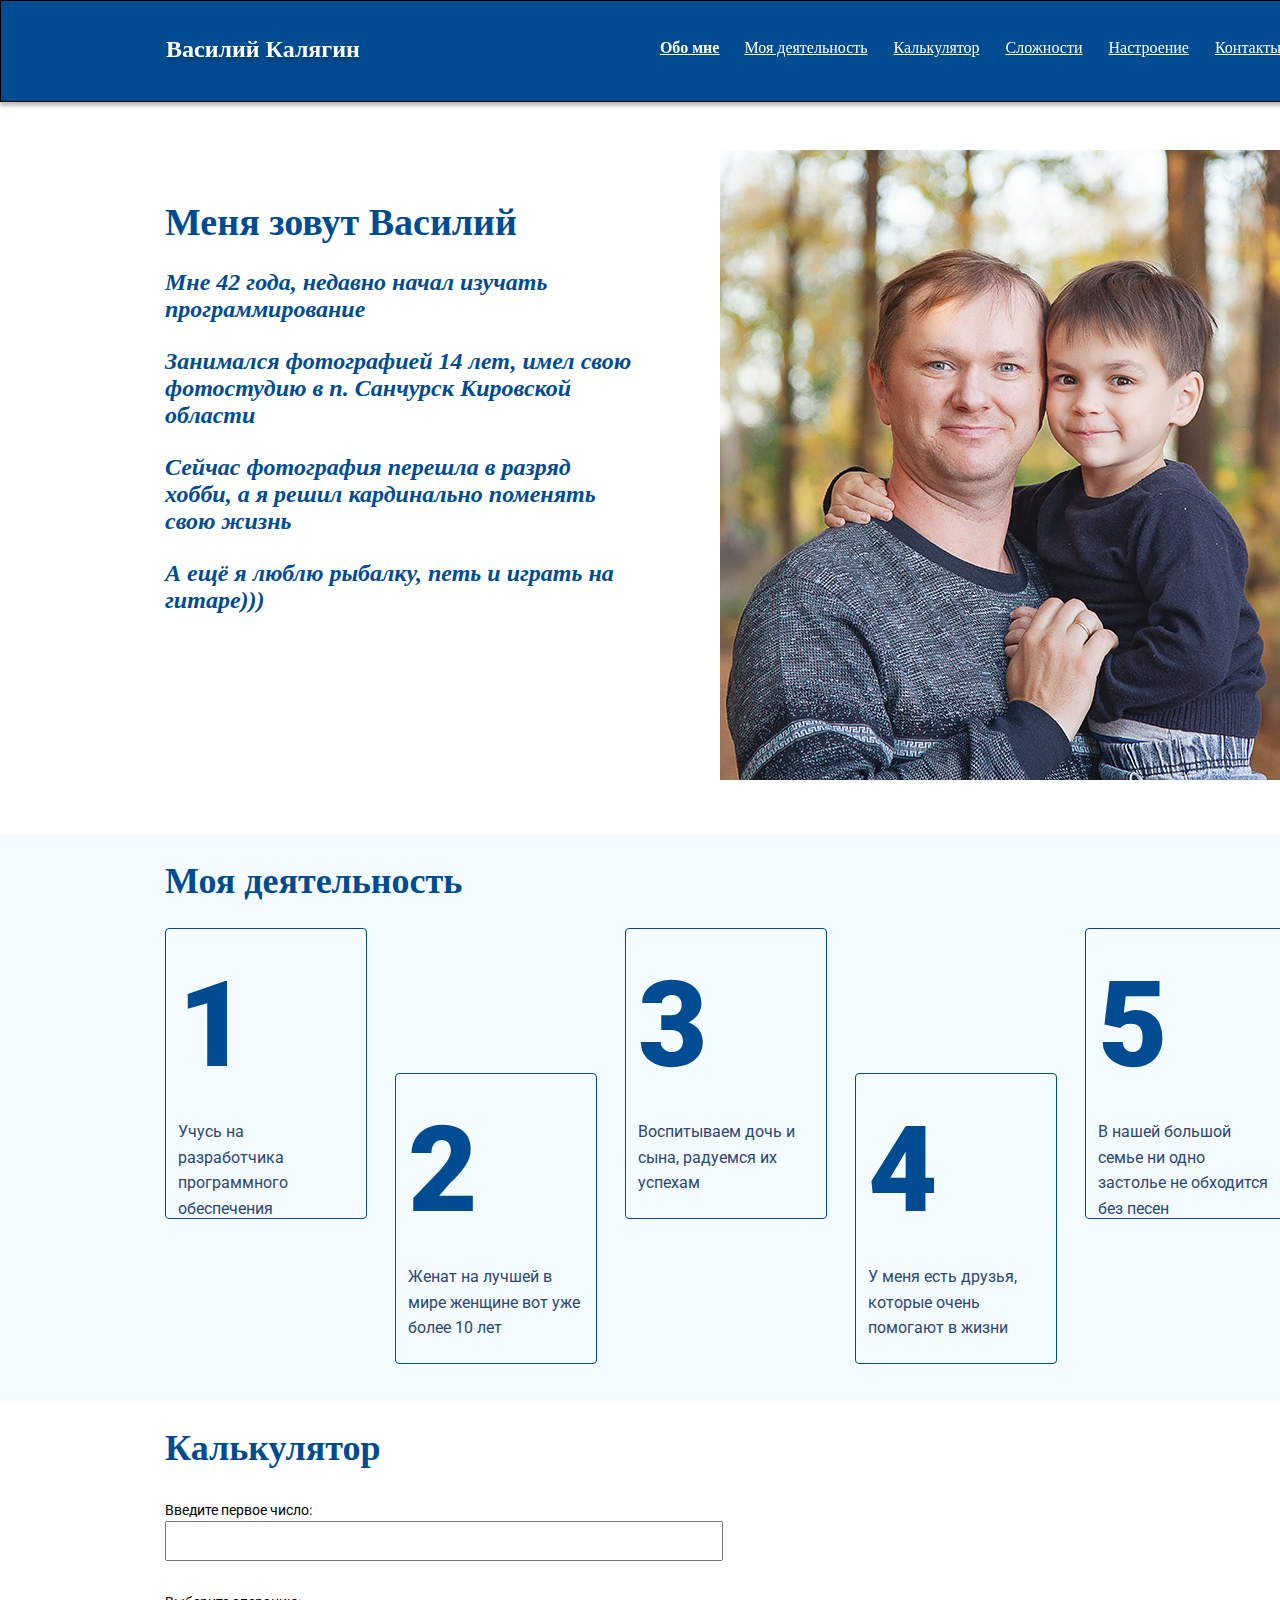
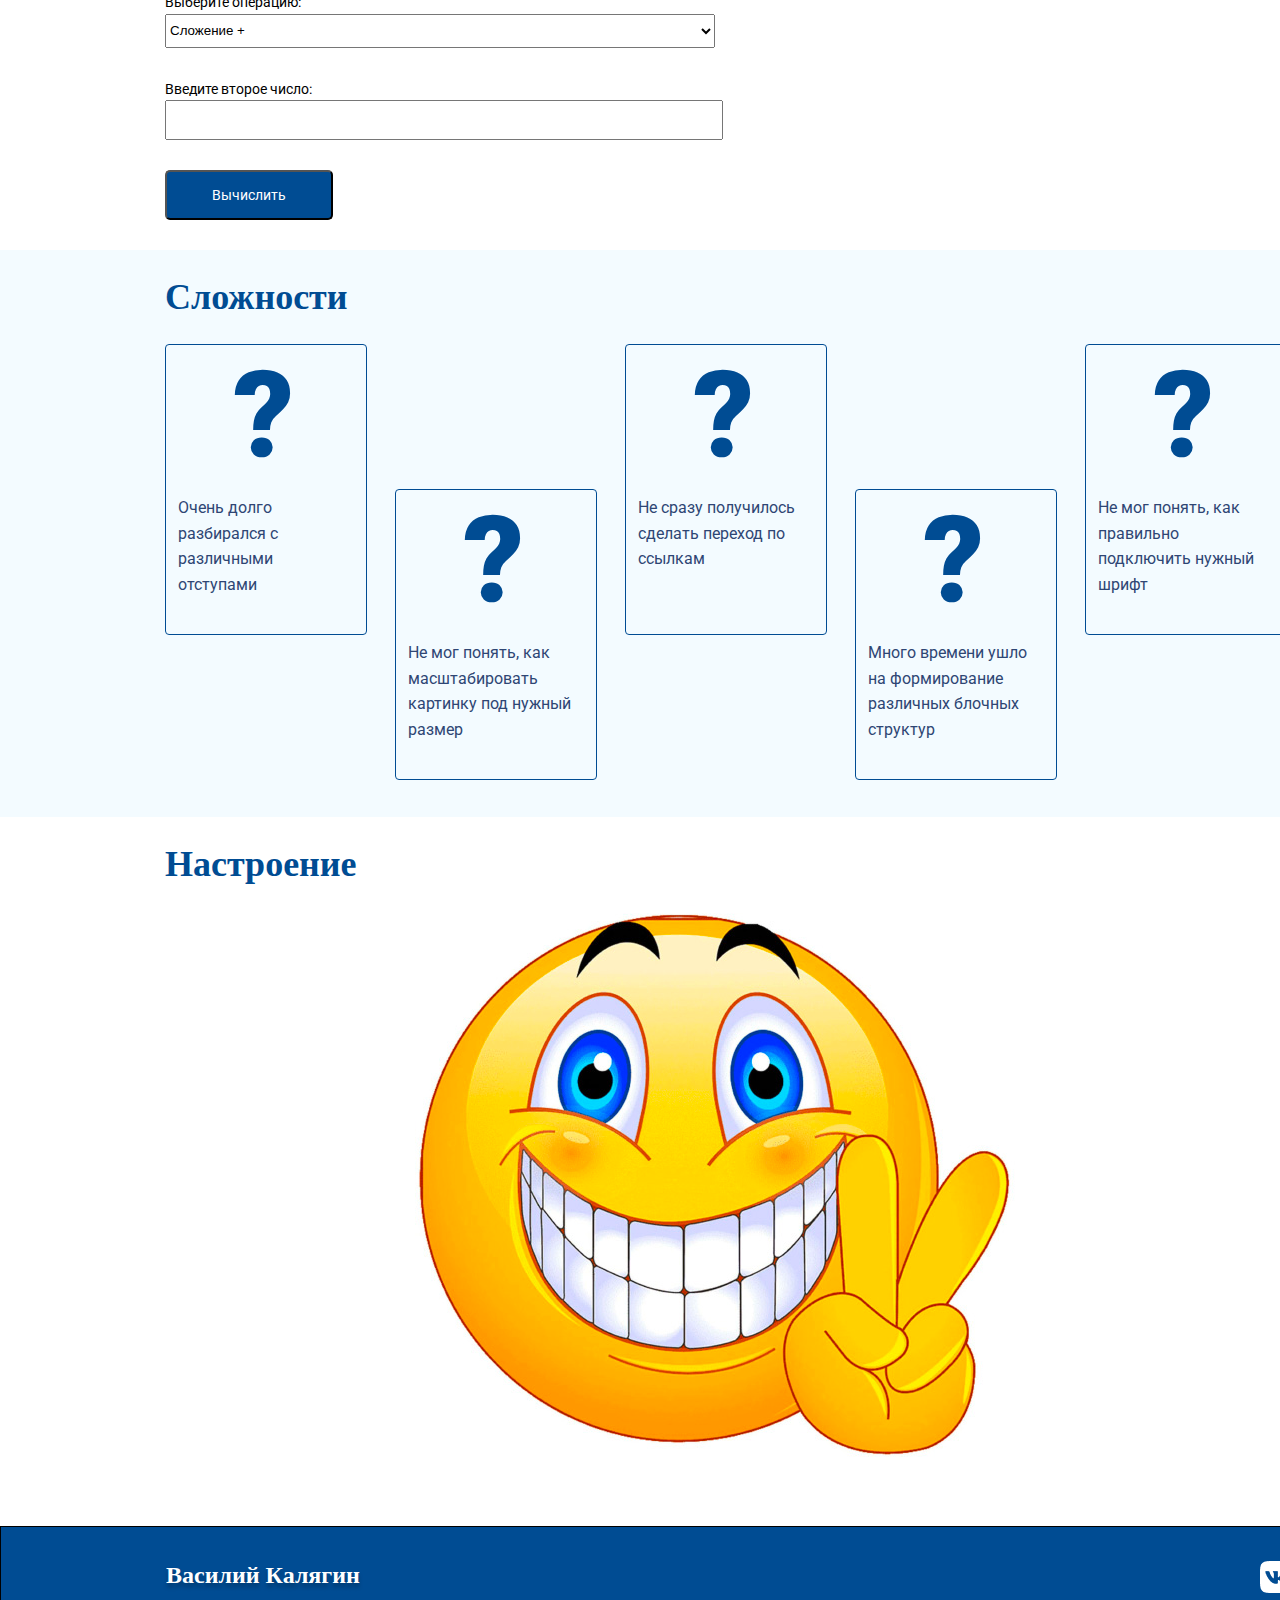
<file: index.html>
<!DOCTYPE html>
<html lang="en">
<head>
    <!-- Правим кодировку для правильного отображения русского шрифта для заглавия страницы -->
    <meta charset="UTF-8">
    <meta name="viewport" content="width=device-width, initial-scale=1.0">  
    <!-- подключаем шрифт Roboto  -->
    <link rel="preconnect" href="https://fonts.googleapis.com"> 
    <link rel="preconnect" href="https://fonts.gstatic.com" crossorigin>
    <link href="https://fonts.googleapis.com/css2?family=Roboto&display=swap" rel="stylesheet">
    <!-- подключаем стили -->
    <link rel="stylesheet" href="styles.css", type="text/css", rel="stylesheet">
    <title>Моя страница 1</title>
    <script src="calculation.js"></script>
</head>

<body>
    <div class="mainBox">
        <!-- Размещаем верхнее меню -->
        <div class="boxMainMenu">
            <div style="display: flex;">
                <div class="textMyName">Василий Калягин</div>
                <div class="textMainMenuAboutMe"> <a href="#aboutMe", style="color:#ffffff">Обо мне</a></div>
                <div class="textMainMenu"><a href="#myActivity", style="color: #ffffff;">Моя деятельность</a></div>
                <div class="textMainMenu"><a href="#calc", style="color: #ffffff;">Калькулятор</a></div>
                <div class="textMainMenu"><a href="#difficulties", style="color: #ffffff;">Сложности</a></div>
                <div class="textMainMenu"><a href="#mood", style="color: #ffffff;">Настроение</a></div>
                <div class="textMainMenu"><a href="#contacts", style="color: #ffffff;">Контакты</a></div>             
            </div>
        </div>
        <!-- Делаем блок "Обо мне" -->
        <div style="display: flex;">
            <div id="aboutMe">
                <div class="textMyNameIs"> Меня зовут Василий </div>
                <div class="textAboutMe">Мне 42 года, недавно начал изучать программирование</div>
                <div class="textAboutMe">Занимался фотографией 14 лет, имел свою фотостудию в п. Санчурск Кировской области</div>
                <div class="textAboutMe">Сейчас фотография перешла в разряд хобби, а я решил кардинально поменять свою жизнь </div>
                <div class="textAboutMe">А ещё я люблю рыбалку, петь и играть на гитаре))) </div>
            </div>
            <div class="myImage"><img src="MyPhoto.jpg"></div>
        </div>
        <!-- Размещаем блок "Моя деятельность" -->
        <div id="myActivity", style="padding-top: 102px; margin-top: -102px"></div>
        <div class="myActivityBox"> 
            <div class="textBlockHeader"> 
                Моя деятельность
            </div>
            <div style="display: flex;">
                <div class="miniBoxTop", style="margin-left: 165px;">
                    <div class="textMiniBoxTitle">1</div>
                    <div class="textMiniBox">Учусь на разработчика программного обеспечения</div>
                </div>
                <div class="miniBoxBottom">
                    <div class="textMiniBoxTitle">2</div>
                    <div class="textMiniBox">Женат на лучшей в мире женщине вот уже более 10 лет</div>
                </div>
                <div class="miniBoxTop">
                    <div class="textMiniBoxTitle">3</div>
                    <div class="textMiniBox">Воспитываем дочь и сына, радуемся их успехам</div>
                </div>
                <div class="miniBoxBottom">
                    <div class="textMiniBoxTitle">4</div>
                    <div class="textMiniBox">У меня есть друзья, которые очень помогают в жизни</div>
                </div>
                <div class="miniBoxTop">
                    <div class="textMiniBoxTitle">5</div>
                    <div class="textMiniBox">В нашей большой семье ни одно застолье не обходится без песен</div>
                </div>
            </div>
        </div>
        <!-- Размещаем блок с калькулятором -->
        <div id="calc" style="padding-top: 102px; margin-top: -102px"></div>
        <div class="textBlockHeader">Калькулятор</div>
        <div class="textCalc">Введите первое число:</div>
        <input class="inputCalc numberOneData", type="number">
        <div class="textCalc">Выберите операцию:</div>
        <select class="inputCalc calcOperation" id="operationSelect">
            <option value="addition">Сложение +</option>
            <option value="subtraction">Вычитание -</option>
            <option value="multiplication">Умножение *</option>
            <option value="division">Деление /</option>
        </select>
        <div class="textCalc">Введите второе число:</div>
        <input class="inputCalc numberTwoData", type="number">
        <button class="buttonCalc"> 
            <div class="buttonCalcText", onclick="openWindow()">
               Вычислить
            </div>   
        </button>
        <!-- Модальное окно вывода результата действий калькулятора -->
        <div class="maskPage hiddenWindow">
            <div class="modalWindow">
                <h2> Результат </h2>
                <hr />
                <div class="resultCalc">
                    Основная часть
                </div>
                <hr />
                <div class="resultClose">
                    <button onclick="showWindow()">
                        Закрыть
                    </button>
                </div>
                
            </div>
        </div>
        <!-- Размещаем блок "сложности" -->
       <div id="difficulties" style="padding-top: 102px; margin-top: -102px"></div>
        <div class="myActivityBox"> 
            <div class="textBlockHeader">Сложности</div>
            <div style="display: flex;">
                <div class="miniBoxTop", style="margin-left: 165px;">
                    <div class="textMiniBoxQuestions">?</div>
                    <div class="textMiniBox">Очень долго разбирался с различными отступами </div>
                </div>
                <div class="miniBoxBottom">
                    <div class="textMiniBoxQuestions">?</div>
                    <div class="textMiniBox">Не мог понять, как масштабировать картинку под нужный размер</div>
                </div>
                <div class="miniBoxTop">
                    <div class="textMiniBoxQuestions">?</div>
                    <div class="textMiniBox">Не сразу получилось сделать переход по ссылкам</div>
                </div>
                <div class="miniBoxBottom">
                    <div class="textMiniBoxQuestions">?</div>
                    <div class="textMiniBox">Много времени ушло на формирование различных блочных структур</div>
                </div>
                <div class="miniBoxTop">
                    <div class="textMiniBoxQuestions">?</div>
                    <div class="textMiniBox">Не мог понять, как правильно подключить нужный шрифт</div>
                </div>
            </div>
        </div>
        <!-- Добавляем блок "Настроение" -->
        <div id="mood" style="padding-top: 102px; margin-top: -102px"></div>
        <div class="textBlockHeader">Настроение</div>
        <div class="smileImage"><img src="Smile.jpg"></div>
        <div id="contacts" style="padding-top: 102px; margin-top: -102px"></div>
        <!-- Внизу страницы помещаем блок "контакты" -->
        <div class="boxMainMenu", style="position: relative;">
            <div style="display: flex;">
                <div class="textMyName">Василий Калягин</div>
                <div style="margin-left: 600px; margin-top: 34px;">
                    <a href="https://vk.com/kalyaginvasiliy">
                        <img src="Vector.png"></a></div>
            </div>
        </div>
    </div>
    
</body>
</html>
</file>
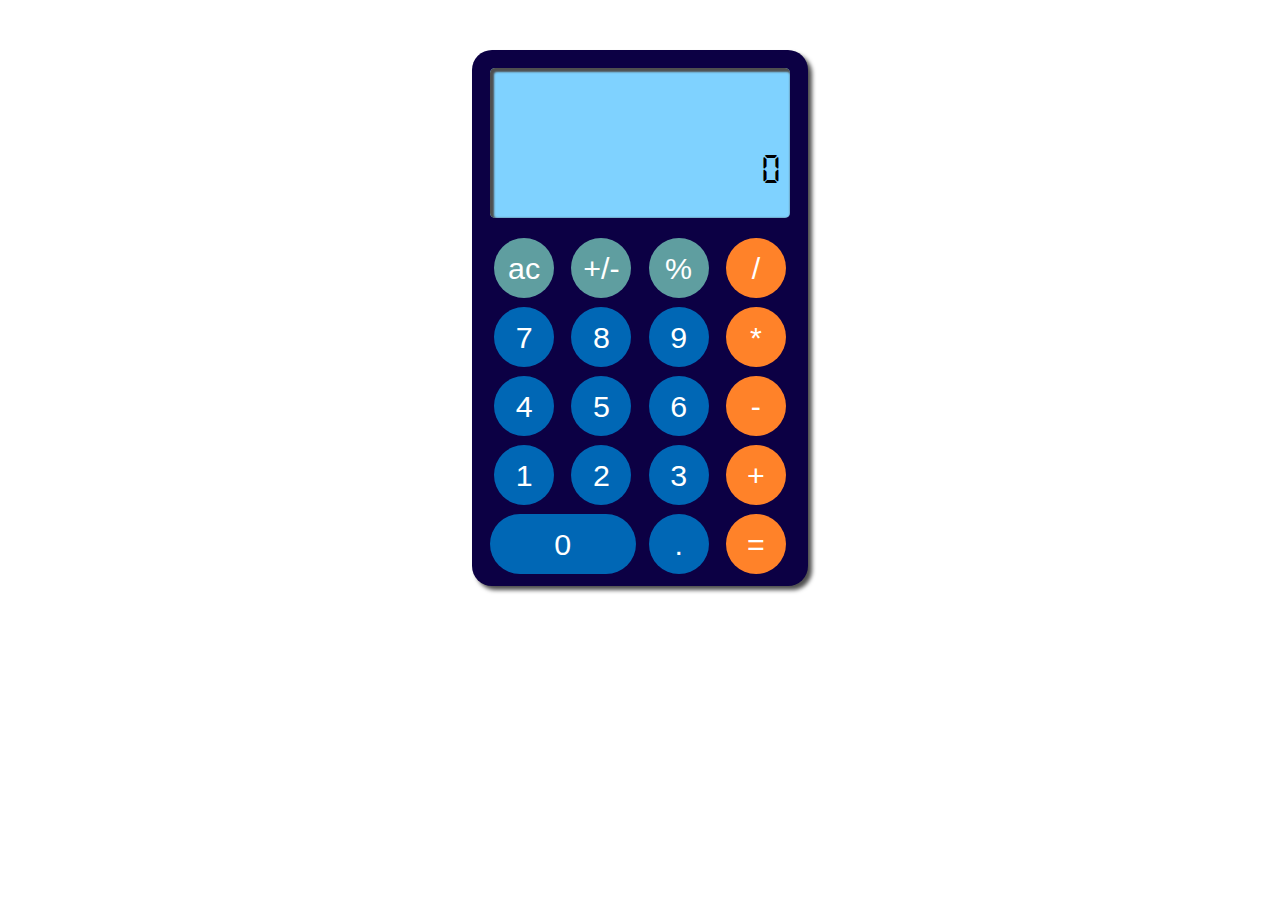
<file: CalculatorHtml/index.html>
<!DOCTYPE html>
<html lang="en">
<head>
    <meta charset="UTF-8">
    <meta name="viewport" content="width=device-width, initial-scale=1.0">
    <title>Калькулятор </title>
    <link rel="stylesheet" href="styles.css", type="text/css", rel="stylesheet">
    
</head>

<body>
    <div class="calc">
        <div class="calc-screen" style="font-size: 50%">
            <p>0</p>
        </div>
        <div class="buttons">
            <div class="btn ac bg-grey">ac</div>
            <div class="btn plus-minus bg-grey">+/-</div>
            <div class="btn percent bg-grey">%</div>
            <div class="btn division bg-orange">/</div>

            <div class="btn seven">7</div>
            <div class="btn eigth">8</div>
            <div class="btn nine">9</div>
            <div class="btn miltiply bg-orange">*</div>

            <div class="btn four">4</div>
            <div class="btn five">5</div>
            <div class="btn six">6</div>
            <div class="btn minus bg-orange">-</div>

            <div class="btn one">1</div>
            <div class="btn two">2</div>
            <div class="btn three">3</div>
            <div class="btn plus bg-orange">+</div>

            <div class="btn zero">0</div>
            <div class="btn dot">.</div>
            <div class="btn equal bg-orange">=</div>
        </div>
    </div>
    
</body>
<script src="calc.js"></script>
</html>
</file>
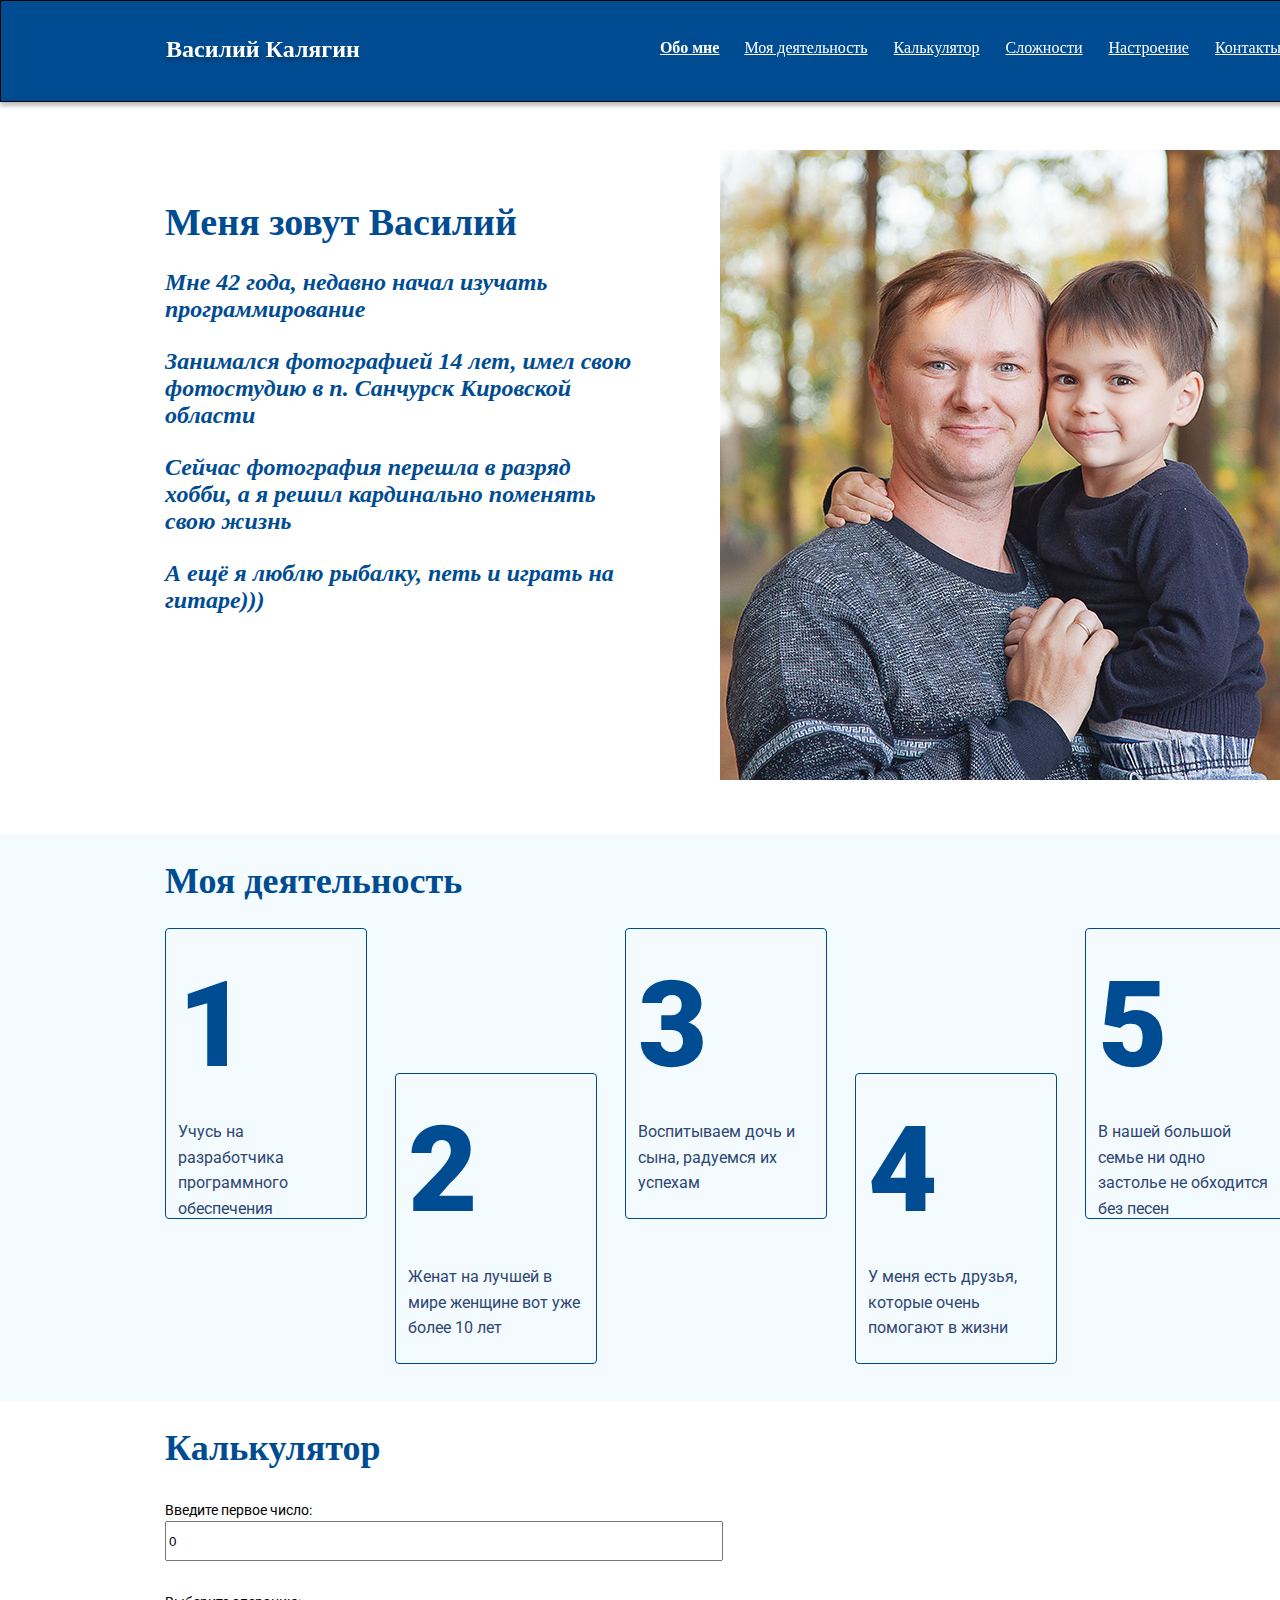
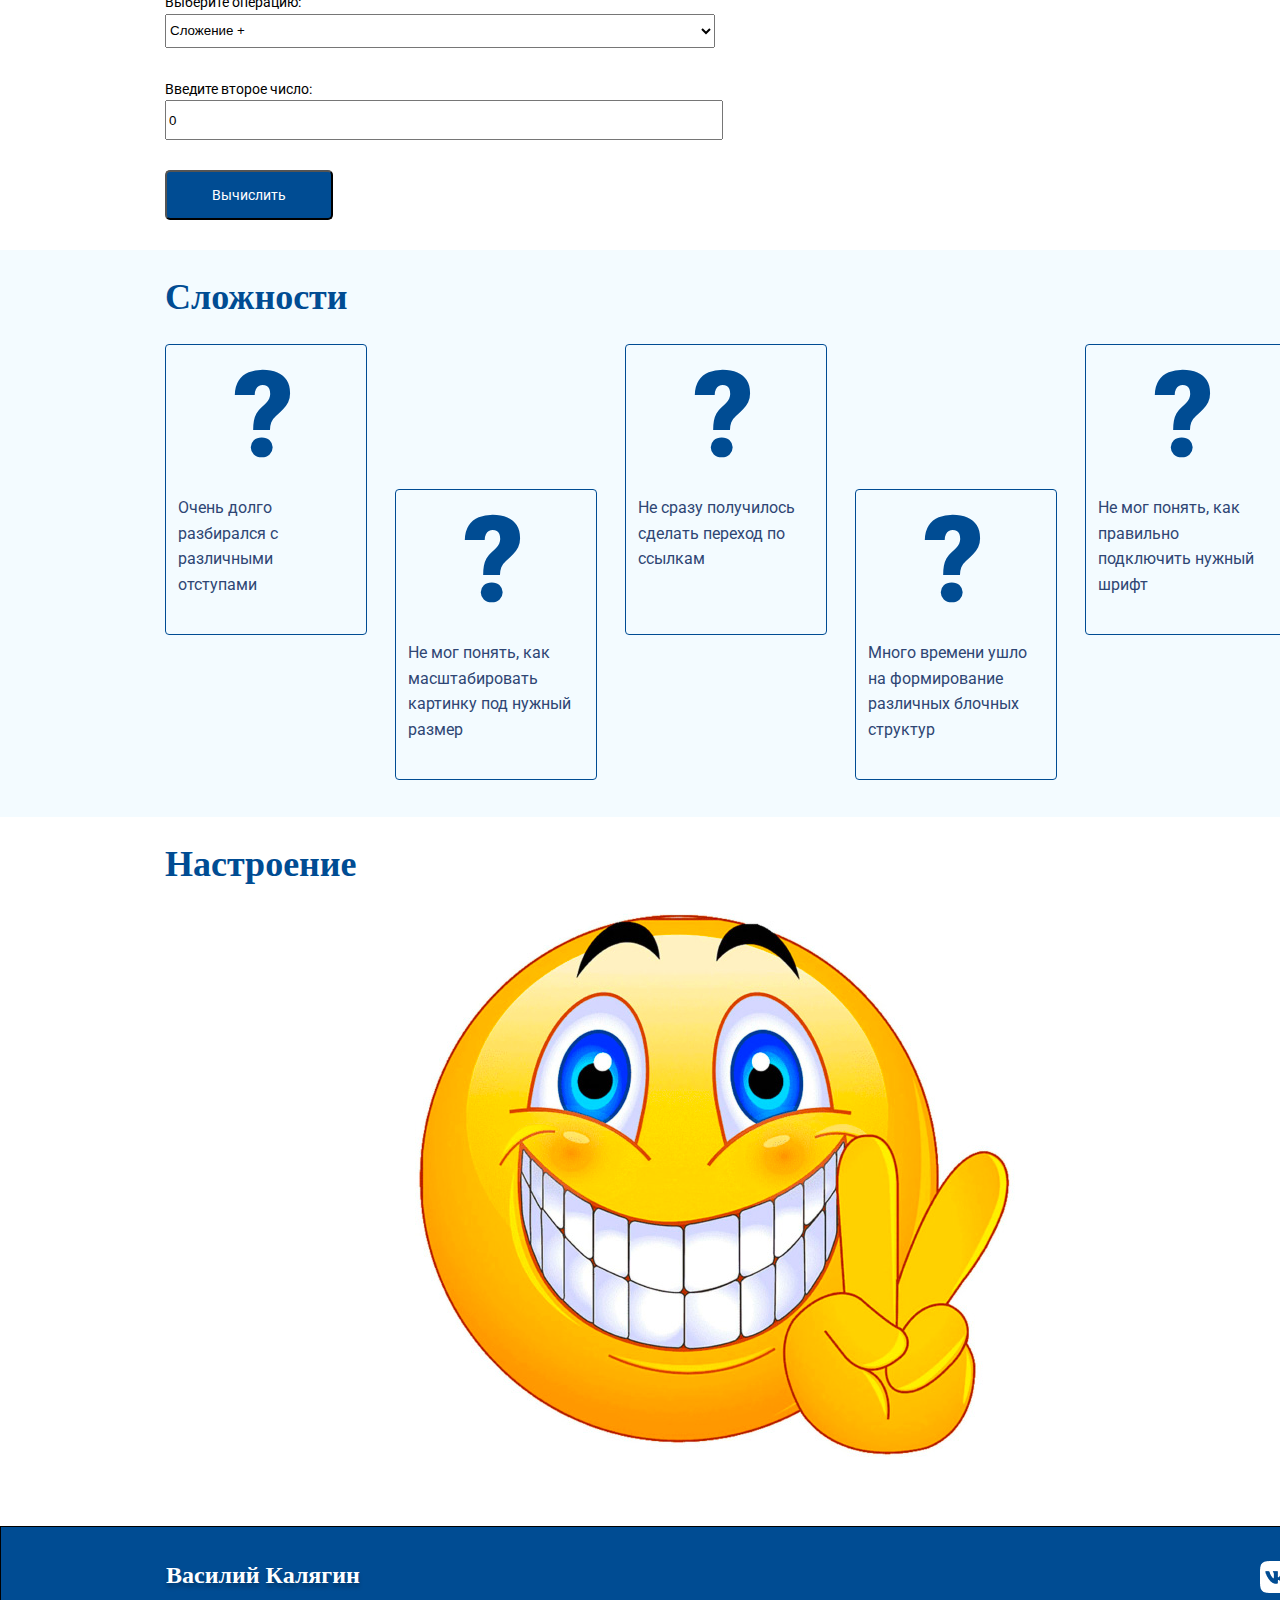
<file: indexAJAX.html>
<!DOCTYPE html>
<html lang="en">
<head>
    <!-- Правим кодировку для правильного отображения русского шрифта для заглавия страницы -->
    <meta charset="UTF-8">
    <meta name="viewport" content="width=device-width, initial-scale=1.0">  
    <!-- подключаем шрифт Roboto  -->
    <link rel="preconnect" href="https://fonts.googleapis.com"> 
    <link rel="preconnect" href="https://fonts.gstatic.com" crossorigin>
    <link href="https://fonts.googleapis.com/css2?family=Roboto&display=swap" rel="stylesheet">
    <!-- подключаем стили -->
    <link rel="stylesheet" href="styles.css", type="text/css", rel="stylesheet">
    <title>Моя страница 1</title>
    <script src="calculation.js"></script>
</head>

<body>
    <div class="mainBox">
        <!-- Размещаем верхнее меню -->
        <div class="boxMainMenu">
            <div style="display: flex;">
                <div class="textMyName">Василий Калягин</div>
                <div class="textMainMenuAboutMe"> <a href="#aboutMe", style="color:#ffffff">Обо мне</a></div>
                <div class="textMainMenu"><a href="#myActivity", style="color: #ffffff;">Моя деятельность</a></div>
                <div class="textMainMenu"><a href="#calc", style="color: #ffffff;">Калькулятор</a></div>
                <div class="textMainMenu"><a href="#difficulties", style="color: #ffffff;">Сложности</a></div>
                <div class="textMainMenu"><a href="#mood", style="color: #ffffff;">Настроение</a></div>
                <div class="textMainMenu"><a href="#contacts", style="color: #ffffff;">Контакты</a></div>             
            </div>
        </div>
        <!-- Делаем блок "Обо мне" -->
        <div style="display: flex;">
            <div id="aboutMe">
                <div class="textMyNameIs"> Меня зовут Василий </div>
                <div class="textAboutMe">Мне 42 года, недавно начал изучать программирование</div>
                <div class="textAboutMe">Занимался фотографией 14 лет, имел свою фотостудию в п. Санчурск Кировской области</div>
                <div class="textAboutMe">Сейчас фотография перешла в разряд хобби, а я решил кардинально поменять свою жизнь </div>
                <div class="textAboutMe">А ещё я люблю рыбалку, петь и играть на гитаре))) </div>
            </div>
            <div class="myImage"><img src="MyPhoto.jpg"></div>
        </div>
        <!-- Размещаем блок "Моя деятельность" -->
        <div id="myActivity", style="padding-top: 102px; margin-top: -102px"></div>
        <div class="myActivityBox"> 
            <div class="textBlockHeader"> 
                Моя деятельность
            </div>
            <div style="display: flex;">
                <div class="miniBoxTop", style="margin-left: 165px;">
                    <div class="textMiniBoxTitle">1</div>
                    <div class="textMiniBox">Учусь на разработчика программного обеспечения</div>
                </div>
                <div class="miniBoxBottom">
                    <div class="textMiniBoxTitle">2</div>
                    <div class="textMiniBox">Женат на лучшей в мире женщине вот уже более 10 лет</div>
                </div>
                <div class="miniBoxTop">
                    <div class="textMiniBoxTitle">3</div>
                    <div class="textMiniBox">Воспитываем дочь и сына, радуемся их успехам</div>
                </div>
                <div class="miniBoxBottom">
                    <div class="textMiniBoxTitle">4</div>
                    <div class="textMiniBox">У меня есть друзья, которые очень помогают в жизни</div>
                </div>
                <div class="miniBoxTop">
                    <div class="textMiniBoxTitle">5</div>
                    <div class="textMiniBox">В нашей большой семье ни одно застолье не обходится без песен</div>
                </div>
            </div>
        </div>
        <!-- Размещаем блок с калькулятором -->
        <div id="calc" style="padding-top: 102px; margin-top: -102px"></div>
        <div class="textBlockHeader">Калькулятор</div>
        <div class="textCalc">Введите первое число:</div>
        <input class="inputCalc numberOneData", type="number", id="inputNumberOne", value="0">
        <div class="textCalc">Выберите операцию:</div>
        <select class="inputCalc calcOperation" id="operationSelect">
            <option value="addition">Сложение +</option>
            <option value="subtraction">Вычитание -</option>
            <option value="multiplication">Умножение *</option>
            <option value="division">Деление /</option>
        </select>
        <div class="textCalc">Введите второе число:</div>
        <input class="inputCalc numberTwoData", type="number", id="inputNumberTwo", value="0">
        <button class="buttonCalc"> 
            <div class="buttonCalcText", onclick="openWindow()">
               Вычислить
            </div>   
        </button>
        <!-- Модальное окно вывода результата действий калькулятора -->
        <div class="maskPage hiddenWindow">
            <div class="modalWindow">
                <h2> Результат: </h2>
                <hr />
                <div class="resultCalc", id="resultCalcServer">
                    
                </div>
                <hr />
                <div class="resultClose">
                    <button onclick="showWindow()">
                        Закрыть
                    </button>
                </div>
                
            </div>
        </div>
        <!-- Размещаем блок "сложности" -->
       <div id="difficulties" style="padding-top: 102px; margin-top: -102px"></div>
        <div class="myActivityBox"> 
            <div class="textBlockHeader">Сложности</div>
            <div style="display: flex;">
                <div class="miniBoxTop", style="margin-left: 165px;">
                    <div class="textMiniBoxQuestions">?</div>
                    <div class="textMiniBox">Очень долго разбирался с различными отступами </div>
                </div>
                <div class="miniBoxBottom">
                    <div class="textMiniBoxQuestions">?</div>
                    <div class="textMiniBox">Не мог понять, как масштабировать картинку под нужный размер</div>
                </div>
                <div class="miniBoxTop">
                    <div class="textMiniBoxQuestions">?</div>
                    <div class="textMiniBox">Не сразу получилось сделать переход по ссылкам</div>
                </div>
                <div class="miniBoxBottom">
                    <div class="textMiniBoxQuestions">?</div>
                    <div class="textMiniBox">Много времени ушло на формирование различных блочных структур</div>
                </div>
                <div class="miniBoxTop">
                    <div class="textMiniBoxQuestions">?</div>
                    <div class="textMiniBox">Не мог понять, как правильно подключить нужный шрифт</div>
                </div>
            </div>
        </div>
        <!-- Добавляем блок "Настроение" -->
        <div id="mood" style="padding-top: 102px; margin-top: -102px"></div>
        <div class="textBlockHeader">Настроение</div>
        <div class="smileImage"><img src="Smile.jpg"></div>
        <div id="contacts" style="padding-top: 102px; margin-top: -102px"></div>
        <!-- Внизу страницы помещаем блок "контакты" -->
        <div class="boxMainMenu", style="position: relative;">
            <div style="display: flex;">
                <div class="textMyName">Василий Калягин</div>
                <div style="margin-left: 600px; margin-top: 34px;">
                    <a href="https://vk.com/kalyaginvasiliy">
                        <img src="Vector.png"></a></div>
            </div>
        </div>
    </div>
    
</body>
</html>
</file>
<file: styles.css>
/* Задаём отступы для всей страницы */
body { 
    margin: 0px;
    left: 0px;
    right: 0px;
    bottom: 0px;
}
/* Параметры для основного поля страницы */
.mainBox {
    width: 1440px;
    height: 3140px;
    background: #ffffff;
    /* margin-top: 0px; */
    border: 0px solid #ff424211;
}
/* Параметры для бокса основного меню сверху */
.boxMainMenu {
    position: fixed;
    width: 1440px;
    height: 100px;
    flex-shrink: 0;
    top: 0px;
    left: 0px;
    border: 1px solid #000;
    background: #004C93;
    box-shadow: 0px 4px 4px 0px rgba(0, 0, 0, 0.25);
}
/* Параметры для текста "Василий Калягин" */
.textMyName {
    color: #FFF;
    text-shadow: 0px 4px 4px rgba(0, 0, 0, 0.25);
    -webkit-text-stroke-width: 1;
    -webkit-text-stroke-color: #000;
    font-family: Inter;
    font-size: 24px;
    font-style: normal;
    font-weight: 700;
    line-height: normal;
    margin-top: 35px;
    margin-left: 165px;
    margin-right: 300px;
}
/* Параметры для текста основного меню "Обо мне" */
.textMainMenuAboutMe {
    color: #FFF;
    font-family: Inter;
    font-size: 16px;
    font-style: normal;
    font-weight: 700;
    line-height: normal;
    text-decoration-line: underline;
    margin-top: 38px;
    margin-right: 25px;
}
/* Параметры для текста основного меню  */
.textMainMenu {
    color: #FFF;
    font-family: Inter;
    font-size: 16px;
    font-style: normal;
    font-weight: 400;
    line-height: normal;
    margin-top: 38px;
    margin-right: 26px;
}
/* Параметры для текста "Меня зовут" */
.textMyNameIs {
    width: 460px;
    color: #004C93;
    font-family: Inter;
    font-size: 38px;
    font-style: normal;
    font-weight: 900;
    line-height: normal;
    margin-top: 200px;
    margin-left: 165px;
}
/* Параметры для текста обо мне */
.textAboutMe {
    width: 470px; 
    color: #004C93;
    font-family: Inter;
    font-size: 24px;
    font-style: italic;
    font-weight: 900;
    line-height: normal;
    margin-left: 165px;
    margin-top: 25px;
}
/* Параметры для моей фотографии */
.myImage {
    margin-top: 150px;
    margin-bottom: 50px;
    margin-left: 85px; 
}
/* Параметры блока "Моя деятельность" */
.myActivityBox {
    width: 1440px;
    height: 541px;
    flex-shrink: 0;
    background: #F3FBFF;
    padding-top: 26px;
    margin-bottom: 26px;
}
/* Параметры заглавного текста внутри блоков */
.textBlockHeader {
    color: #004C93;
    font-family: Inter;
    font-size: 36px;
    font-style: normal;
    font-weight: 700;
    line-height: normal;
    margin-left: 165px;
}
/* Параметры верхних миниблоков */
.miniBoxTop {
    width: 188px;
    height: 289px;
    flex-shrink: 0;
    border-radius: 4px;
    border: 1px solid #004C93;
    margin-top: 26px;
    margin-right: 28px;
    padding-left: 12px;
}
/* Параметры нижних миниблоков */
.miniBoxBottom {
    width: 188px;
    height: 289px;
    flex-shrink: 0;
    border-radius: 4px;
    border: 1px solid #004C93;
    margin-top: 171px;
    margin-right: 28px;
    padding-left: 12px;
}
/* Параметры для номеров миниблоков */
.textMiniBoxTitle {
    width: 55px;
    height: 190px;
    flex-shrink: 0;
    color: #004C93;
    font-family: Roboto;
    font-size: 120px;
    font-style: normal;
    font-weight: 900;
    line-height: 160%; /* 192px */
}
 /* Параметры для текста миниблоков */
.textMiniBox {
    width: 175px;
    height: 120px;
    flex-shrink: 0;
    color: #2E4674;
    font-family: Roboto;
    font-size: 16px;
    font-style: normal;
    font-weight: 400;
    line-height: 160%; /* 25.6px */
}
/* Параметры текста надписей у калькулятора */
.textCalc {
    color: #000;
    font-family: Roboto;
    font-size: 14px;
    font-style: normal;
    font-weight: 400;
    line-height: 160%; /* 22.4px */
    margin-top: 30px;
    margin-left: 165px;
}
/* поля ввода для калькулятора */
.inputCalc {      
    width: 550px;
    height: 34px;
    margin-left: 165px;
}
/* Кнопка вычисления для калькулятора */
.buttonCalc {
    display:block;
    width: 168px;
    height: 50px;
    flex-shrink: 0;
    border-radius: 5px;
    background: #004C93;
    margin-left: 165px;
    margin-top: 30px;
    margin-bottom: 30px; 
}
/* Текст на кнопке калькулятора */
.buttonCalcText {
    color: #FFF;
    font-family: Roboto;
    font-size: 14px;
    font-style: normal;
    font-weight: 400;
    line-height: 160%; /* 22.4px */
}
/* Параметры для знаков вопроса миниблоков */
.textMiniBoxQuestions {
    width: 55px;
    height: 150px;
    flex-shrink: 0;
    color: #004C93;
    font-family: Roboto;
    font-size: 120px;
    font-style: normal;
    font-weight: 900;
    text-align: center;
    margin-left: 55px; 
}
/* Параметры для картинки смайла */
.smileImage {
    margin-top: 20px;
    margin-bottom: 50px;
    margin-left: 415px; 
}
/* Фон для модального окна */
.maskPage {
    background-color: rgba(0, 0, 0, 0.5);
    position: fixed;
    left: 0px;
    right: 0px;
    top: 0px;
    bottom: 0px;
}
/* Параметры модального окна */
.modalWindow {
    background-color: #ffffff;
    width: 30%;
    margin: auto;
    margin-top: 120px;
    border-radius: 5px;
    padding: 10px;
}
/* Параметры текста результата действий калькулятора */
.resultCalc {
    margin-top: 20px;
    margin-bottom: 20px;
}
/* Параметры кнопки "закрыть" в модальном окне вывода результата действий калькулятора */
.resultClose {
    text-align: right;
    margin-top: 20px;
    margin-bottom: 15px;
}
/* Параметры текста на кнопке */
.resultClose > button {
    background-color: #0068c9;
    color: #ffffff;
    border: none;
    padding-left: 30px;
    padding-right: 30px;
    padding-top: 10px;
    padding-bottom: 10px;
    border-radius: 5px;
    cursor: pointer;
}
/* Параметры реакции текста кнопки при наведении курсора */
.resultClose > button:hover {
    background-color: #004C93;
    color:rgb(140, 140, 140);
}
/* Стиль для скрытия окошка */
.hiddenWindow {
    display:none;
}
</file>
<file: CalculatorHtml/styles.css>
@font-face {
    font-family: 'Calculator';
    src: url(Technology.ttf);
}
.calc {
    margin: 50px auto;
    width: 300px;
    height: 500px;
    /* border: 1px solid #000; */
    border-radius: 20px;
    background: #0c0044;
    color: #ffffff;
    font-family: Arial;
    padding: 18px;
    box-shadow: 4px 4px 4px #4f4f4f;
}
.calc-screen{
    height: 130px;
    padding: 10px;
    display: flexbox;
    font-family: Calculator;
    font-size: 50%;
    color: #000;
    justify-content: flex-end;
    align-content: flex-end;
    background: #7fd2ff;
    box-shadow: inset 2px 2px 2px 2px #4f4f4f;
    margin-bottom: 20px;
    border-radius: 5px;
    word-break: break-all;
}
.calc-screen p {
    text-align: right;
    font-size: 40px;
    margin: 0;
    margin-bottom: 20px;
}
.buttons {
    display: grid;
    grid-template-areas: 
    "ac plus-munis persent division"
    "seven eigth nine multiply"
    "four fife six minus"
    "one two three plus"
    "zero zero dot equal";
    grid-gap: 9px;
    justify-items: center;
}
.btn {
    width: 60px;
    height: 60px;
    background: #0067b5;
    border-radius: 50%;
    text-align: center;
    line-height: 60px;
    font-size: 1.9rem;
    cursor: pointer;
    user-select: none;
}
.btn:hover {
    filter: brightness(130%);
}
.btn:active {
    filter: brightness(80%);
}
.btn.bg-grey {
    background-color: cadetblue;
}
.btn.bg-orange{
    background-color: rgb(255, 130, 41);
}
.btn.zero {
    grid-area: zero;
    width: 100%;
    border-radius: 34px;
}
</file>
